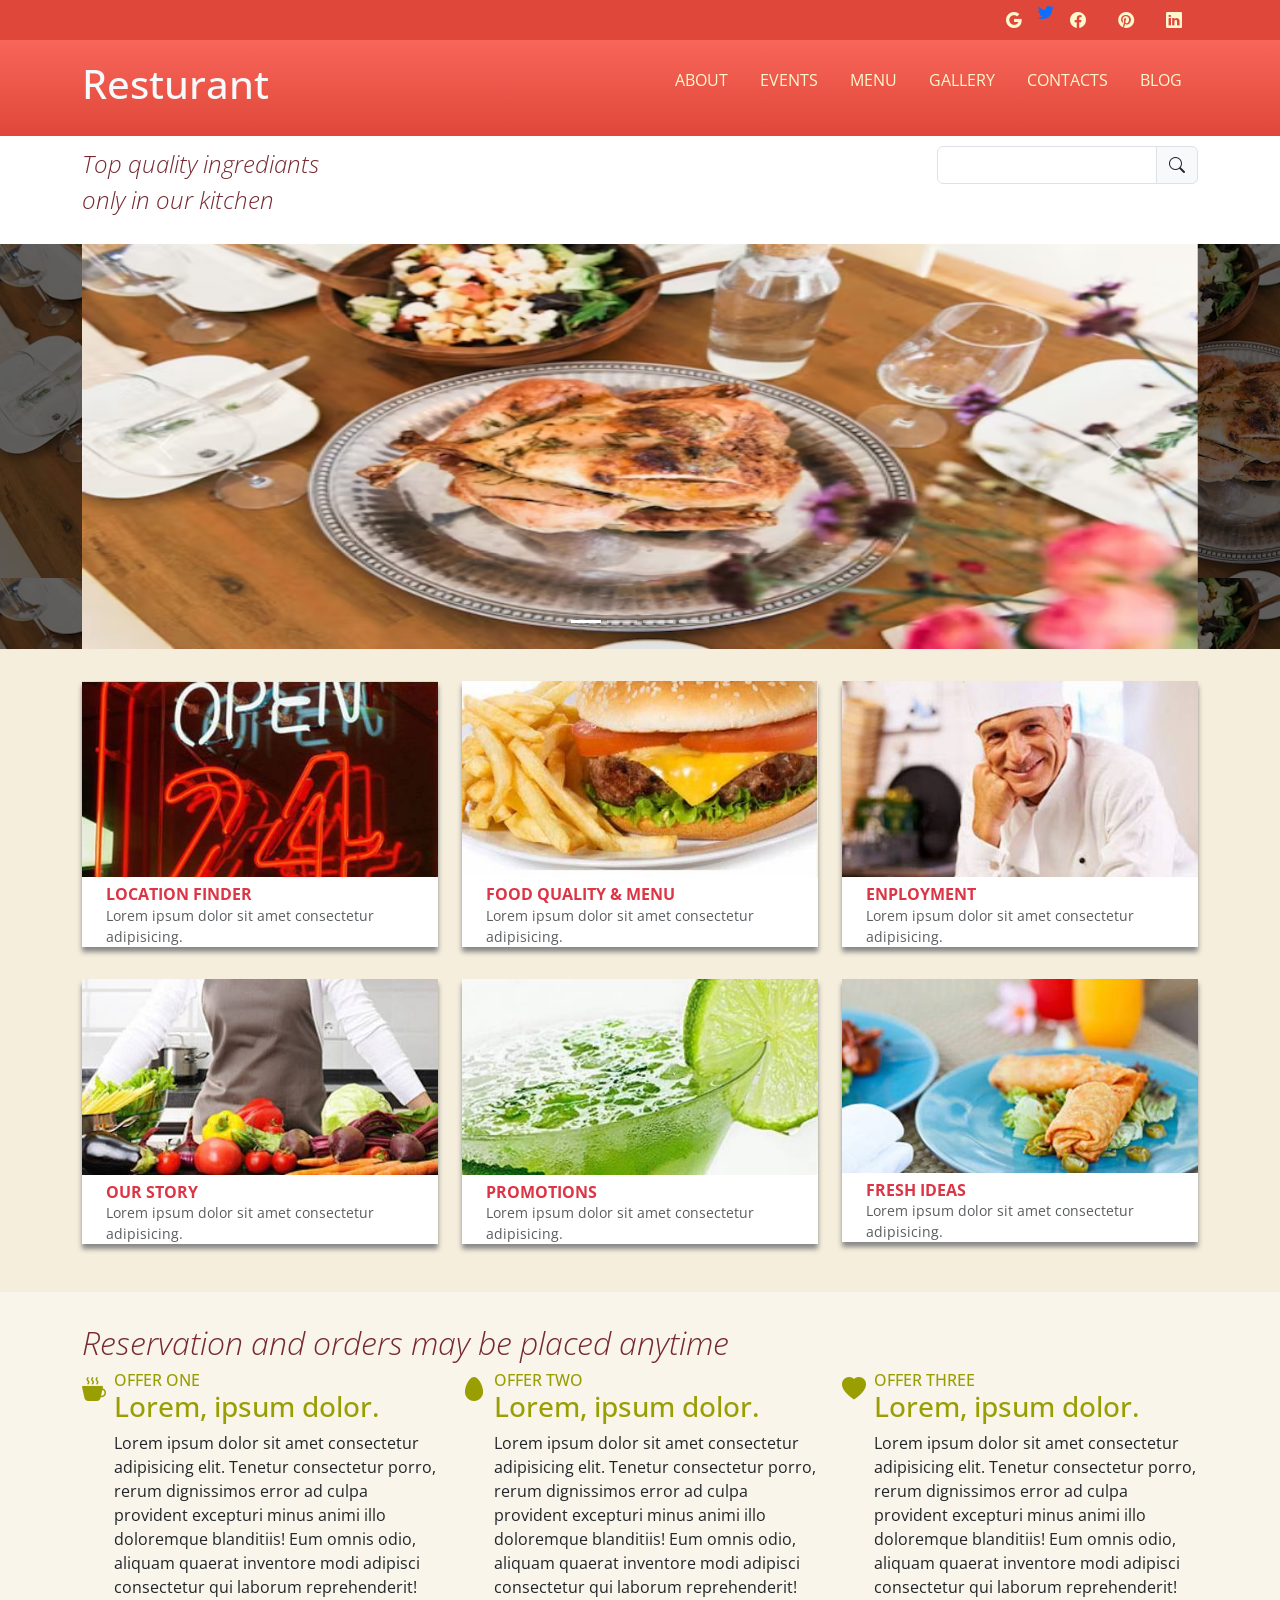
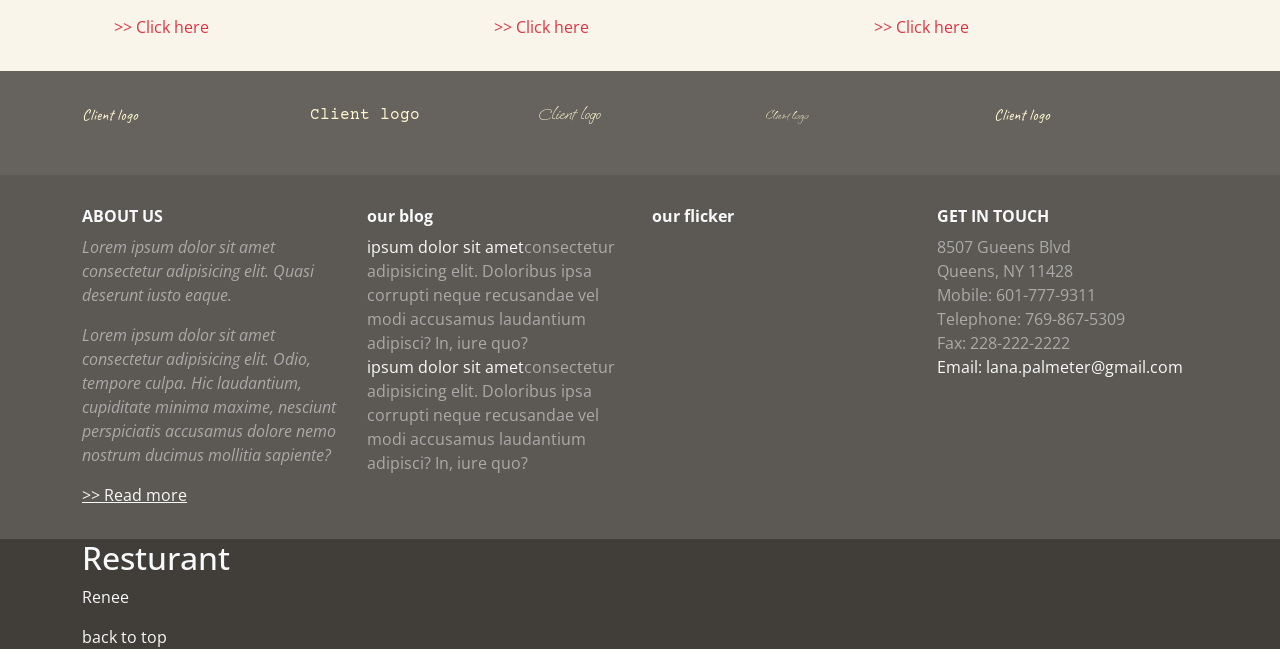
<file: index.html>
<!DOCTYPE html>
<html lang="en" data-bs-theme="light">
<head>
    <meta charset="UTF-8">
    <meta name="viewport" content="width=device-width, initial-scale=1.0">
    <link rel="preconnect" href="https://fonts.googleapis.com">
<link rel="preconnect" href="https://fonts.gstatic.com" crossorigin>
<link href="https://fonts.googleapis.com/css2?family=Caveat:wght@400..700&family=Courier+Prime:ital,wght@0,400;0,700;1,400;1,700&family=Oooh+Baby&family=Open+Sans:ital,wght@0,300..800;1,300..800&family=PT+Sans:ital,wght@0,400;0,700;1,400;1,700&family=Qwitcher+Grypen:wght@400;700&display=swap" rel="stylesheet">
    <link href="https://cdn.jsdelivr.net/npm/bootstrap@5.3.3/dist/css/bootstrap.min.css" rel="stylesheet" integrity="sha384-QWTKZyjpPEjISv5WaRU9OFeRpok6YctnYmDr5pNlyT2bRjXh0JMhjY6hW+ALEwIH" crossorigin="anonymous">
    <link rel="stylesheet" href="https://cdn.jsdelivr.net/npm/bootstrap-icons@1.11.3/font/bootstrap-icons.min.css">
    <link rel="stylesheet" href="css/style.css">
    <title>Document</title>
</head>
<body>
    <!-- header -->
    <header class="header" id="header">
        <section class="section" id="headerSection1">
            <div class="container">
                <nav class="nav justify-content-center justify-content-md-end">
                    <a href="#" class="nav-link social-link">
                        <i class="bi bi-google"></i>
                        <span class="visually-hidden">google</span>
                    </a>
                    <a href="#" clas="nav-link social-link">
                        <i class="bi bi-twitter"></i>
                        <span class="visually-hidden">twitter</span>
                    </a>
                    <a href="#" class="nav-link social-link">
                        <i class="bi bi-facebook"></i>
                        <span class="visually-hidden">facebook</span>
                    </a>
                    <a href="#" class="nav-link social-link">
                        <i class="bi bi-pinterest"></i>
                        <span class="visually-hidden">pinterest</span>
                    </a>
                    <a href="#" class="nav-link social-link">
                        <i class="bi bi-linkedin"></i>
                        <span class="visually-hidden">linkedin</span>
                    </a>
                </nav>
            </div>
        </section>
        <section class="section" id="headerSection2">
            <div class="container">
                <div class="row">
                    <div class="col-lg-4">
                        <h1 class="heading text-capitalize text-center text-md-start text-light">resturant</h1>
                    </div>
                    <div class="col-lg-8">
                        <div class="drop-down-div d-lg-none">
                            <div class="dropdown text-center text-sm-end">
                                <button class="btn dropdown-btn dropdown-toggle" 
                                type="button"
                                data-bs-toggle="dropdown"
                                aria-expanded="false"
                                >Select Tab</button>
                                <ul class="dropdown-menu text-uppercase">
                                    <li>
                                        <a href="#" class="dropdown-item">about</a>
                                    </li>
                                    <li>
                                        <a href="#" class="dropdown-item">events</a>
                                    </li>
                                    <li>
                                        <a href="#" class="dropdown-item">menu</a>
                                    </li>
                                    <li>
                                        <a href="#" class="dropdown-item">gallery</a>
                                    </li>
                                    <li>
                                        <a href="#" class="dropdown-item">contacts</a>
                                    </li>
                                    <li>
                                        <a href="#" class="dropdown-item">blog</a>
                                    </li>
                                </ul>
                            </div>
                        </div>
                        <nav class="nav d-none d-lg-flex main-nav justify-content-lg-end" id="mainNav">
                            <a href="#" class="nav-link main-nav-link text-uppercase">about</a>
                            <a href="#" class="nav-link main-nav-link text-uppercase">events</a>
                            <a href="#" class="nav-link main-nav-link text-uppercase">menu</a>
                            <a href="#" class="nav-link main-nav-link text-uppercase">gallery</a>
                            <a href="#" class="nav-link main-nav-link text-uppercase">contacts</a>
                            <a href="#" class="nav-link main-nav-link text-uppercase">blog</a>
                        </nav>
                    </div>
                </div>
            </div>
        </section>
        <section class="section" id="headerSection3">
            <div class="container">
                <div class="row">
                    <div class="col-md-3">
                        <p class="blurb text-center text-md-start fst-italic">Top quality ingrediants only in our kitchen</p>
                    </div>
                    <div class="col-md-3 offset-md-6">
                        <form action="#" class="form search-form">
                            <div class="input-group">
                                <input type="search" class="form-control">
                                <label class="input-group-text">
                                    <i class="bi bi-search"></i>
                                    <span class="visually-hidden">search</span>
                                </label>
                            </div>
                        </form>
                    </div>
                </div>
            </div>
        </section>
    </header>
    <!-- main -->
    <main class="main" id="main">
        <section class="section" id="carouselSection">
            <div class="tint"></div>
            <div class="container">
                <div class="carousel" id="myCarousel">
                    <div class="carousel-indicators">
                        <button type="button" data-bs-target="#myCarousel" data-bs-slide-to="0" class="active" aria-current="true" aria-label="slide 1">
                        </button>
                        <button type="button" data-bs-target="#myCarousel" data-bs-slide-to="1" aria-label="2">
                        </button>
                        <button type="button" data-bs-target="#myCarousel" data-bs-slide-to="2" aria-label="3">
                        </button>
                        <button type="button" data-bs-target="#myCarousel" data-bs-slide-to="3" aria-label="4">
                        </button>
                    </div>
                    <div class="carousel-inner">
                        <div class="carousel-item active">
                            <img src="images/chicken.avif" alt="chicken" class="img-fluid image d-block w-100 carousel-img" />
                        </div>
                        <div class="carousel-item">
                            <img src="images/grapes.avif" alt="purple grapes in a bowl" class="img-fluid image d-block w-100 carousel-img" />
                        </div>
                        <div class="carousel-item">
                            <img src="images/mystery_meat.avif" alt="placeholder img" class="img-fluid image d-block w-100 carousel-img" />
                        </div>
                        <div class="carousel-item">
                            <img src="images/werid_cake.avif" alt="cake" class="img-fluid image d-block w-100 carousel-img" />
                        </div>
                    </div>
                    <button class="carousel-control-prev" type="button" data-bs-target="#myCarousel" data-bs-slide="prev">
                        <span class="carousel-control-prev-icon" aria-hidden="true"></span>
                        <span class="visually-hidden">Previous</span>
                    </button>
                    <button class="carousel-control-next" type="button" data-bs-target="#myCarousel" data-bs-slide="next">
                        <span class="carousel-control-next-icon" aria-hidden="true"></span>
                        <span class="visually-hidden">Next</span>
                    </button>
                </div>
            </div>
            <!-- carousel  -->
        </section>
        <section class="section" id="figureSection">
            <div class="container">
                <div class="row gy-3">
                    <div class="col-md-4">
                        <figure class="figure my-figure">
                            <img src="images/img1.jpg" alt="neon sign saying 'open 24 hours'" class="img-fliud w-100 figure-img">
                            <h2 class="figure-heading text-danger text-uppercase ps-4">location finder</h2>
                            <figcaption class="figure-caption ps-4">Lorem ipsum dolor sit amet consectetur adipisicing.</figcaption>
                        </figure>
                    </div>
                    <div class="col-md-4">
                        <figure class="figure my-figure">
                        <img src="images/img2.jpg" alt="burger and fries" class="img-fliud w-100 figure-img">
                        <h2 class="figure-heading text-danger text-uppercase ps-4">food quality & menu</h2>
                        <figcaption class="figure-caption ps-4">Lorem ipsum dolor sit amet consectetur adipisicing.</figcaption>
                    </figure>
                </div>
                    <div class="col-md-4">
                        <figure class="figure my-figure">
                            <img src="images/img3.jpg" alt="chef looking at you" class="img-fliud w-100 figure-img">
                            <h2 class="figure-heading text-danger text-uppercase ps-4">enployment</h2>
                            <figcaption class="figure-caption ps-4">Lorem ipsum dolor sit amet consectetur adipisicing.</figcaption>
                        </figure>
                    </div>
                    <div class="col-md-4">
                        <figure class="figure my-figure">
                            <img src="images/img4.jpg" alt="the body of a chef in an apron with ingredients in from of them" class="img-fliud w-100 figure-img">
                            <h2 class="figure-heading text-danger text-uppercase ps-4">our story</h2>
                            <figcaption class="figure-caption ps-4">Lorem ipsum dolor sit amet consectetur adipisicing.</figcaption>
                        </figure>
                    </div>
                    <div class="col-md-4">
                        <figure class="figure my-figure">
                            <img src="images/img5.jpg" alt="green drink with a slime slice" class="img-fliud w-100 figure-img">
                            <h2 class="figure-heading text-danger text-uppercase ps-4">promotions</h2>
                            <figcaption class="figure-caption ps-4">Lorem ipsum dolor sit amet consectetur adipisicing.</figcaption>
                        </figure>
                    </div>
                    <div class="col-md-4">
                        <figure class="figure my-figure">
                            <img src="images/img6.jpg" alt="food on a blue plate" class="img-fliud w-100 figure-img">
                            <h2 class="figure-heading text-danger text-uppercase ps-4">fresh ideas</h2>
                            <figcaption class="figure-caption ps-4">Lorem ipsum dolor sit amet consectetur adipisicing.</figcaption>
                        </figure>
                    </div>
                </div>
            </div>
        </section>
    </main>
    <!-- footer -->
    <footer class="footer" id="footer">
        <section class="section" id="footerSection1">
            <div class="container">
                <h2 class="fs1-heading fst-italic fw-light">Reservation and orders may be placed anytime</h2>
                <div class="row">
                    <div class="col-md-4 col-6">
                        <div class="row">
                            <div class="col-sm-1">
                                <i class="bi bi-cup-hot-fill icons"></i>
                            </div>
                            <div class="col-sm-11">
                                <h3 class="fs1-subheading">
                                    <span class="small-text d-block text-uppercase">offer one</span>
                                    Lorem, ipsum dolor.
                                </h3>
                                <p class="fs1-text">Lorem ipsum dolor sit amet consectetur adipisicing elit. Tenetur consectetur porro, rerum dignissimos error ad culpa provident excepturi minus animi illo doloremque blanditiis! Eum omnis odio, aliquam quaerat inventore modi adipisci consectetur qui laborum reprehenderit!</p>
                                <a href="#" class="fs1-link text-danger text-decoration-none">&gt;&gt; Click here</a>
                            </div>
                        </div>
                    </div>
                    <div class="col-md-4 col-6">
                        <div class="row">
                            <div class="col-sm-1">
                                <i class="bi bi-egg-fill icons"></i>
                            </div>
                            <div class="col-sm-11">
                                <h3 class="fs1-subheading">
                                    <span class="small-text d-block text-uppercase">offer two</span>
                                    Lorem, ipsum dolor.
                                </h3>
                                <p class="fs1-text">Lorem ipsum dolor sit amet consectetur adipisicing elit. Tenetur consectetur porro, rerum dignissimos error ad culpa provident excepturi minus animi illo doloremque blanditiis! Eum omnis odio, aliquam quaerat inventore modi adipisci consectetur qui laborum reprehenderit!</p>
                                <a href="#" class="fs1-link text-danger text-decoration-none">&gt;&gt; Click here</a>
                            </div>
                        </div>
                    </div>
                    <div class="col-md-4 d-none d-md-block">
                        <div class="row">
                            <div class="col-sm-1">
                                <i class="bi bi-heart-fill icons"></i>
                            </div>
                            <div class="col-sm-11">
                                <h3 class="fs1-subheading">
                                    <span class="small-text d-block text-uppercase">offer three</span>
                                    Lorem, ipsum dolor.
                                </h3>
                                <p class="fs1-text">Lorem ipsum dolor sit amet consectetur adipisicing elit. Tenetur consectetur porro, rerum dignissimos error ad culpa provident excepturi minus animi illo doloremque blanditiis! Eum omnis odio, aliquam quaerat inventore modi adipisci consectetur qui laborum reprehenderit!</p>
                                <a href="#" class="fs1-link text-danger text-decoration-none">&gt;&gt; Click here</a>
                            </div>
                        </div>
                    </div>
                </div>
            </div>
        </section>
        <section class="section" id="footerSection2">
            <div class="container">
                <div class="row">
                    <div class="col">
                        <p class="textcenter" id="client1">Client logo</p>
                    </div>
                    <div class="col">
                        <p class="textcenter" id="client2">Client logo</p>
                    </div>
                    <div class="col d-none d-md-block">
                        <p class="textcenter" id="client3">Client logo</p>
                    </div>
                    <div class="col d-none d-md-block">
                        <p class="textcenter" id="client4">Client logo</p>
                    </div>
                    <div class="col d-none d-md-block">
                        <p class="textcenter" id="client5">Client logo</p>
                    </div>
                </div>
            </div>
        </section>
        <section class="section" id="footerSection3">
            <div class="container">
                <div class="row">
                    <div class="col-md-3">
                        <h2 class="text-uppercase fs3-heading text-light">about us</h2>
                        <p class="fs3-text fst-italic">Lorem ipsum dolor sit amet consectetur adipisicing elit. Quasi deserunt iusto eaque.</p>
                        <p class="fs3-text fst-italic">Lorem ipsum dolor sit amet consectetur adipisicing elit. Odio, tempore culpa. Hic laudantium, cupiditate minima maxime, nesciunt perspiciatis accusamus dolore nemo nostrum ducimus mollitia sapiente?</p>
                        <a href="#" class="fs3-link text-light">&gt;&gt; Read more</a>
                    </div>
                    <div class="col-md-3">
                        <h2 class="text-uppeercae fs3-heading text-light">our blog</h2>
                        <ul class="list-unstyled fs3-list">
                            <li class="fs3-text"><a href="#" class="fs3-link text-light text-decoration-none">ipsum dolor sit amet</a>consectetur adipisicing elit. Doloribus ipsa corrupti neque recusandae vel modi accusamus laudantium adipisci? In, iure quo?</li>
                            <li class="fs3-text"><a href="#" class="fs3-link text-light text-decoration-none">ipsum dolor sit amet</a>consectetur adipisicing elit. Doloribus ipsa corrupti neque recusandae vel modi accusamus laudantium adipisci? In, iure quo?</li>
                        </ul>
                    </div>
                    <div class="col-md-3">
                        <h2 class="text-uppercse fs3-heading text-light">our flicker</h2>
                    </div>
                    <div class="col-md-3">
                        <h2 class="text-uppercase fs3-heading text-light">get in touch</h2>
                        <ul class="list-unstyled address fs3-list">
                            <li>8507 Gueens Blvd</li>
                            <li>Queens, NY 11428</li>
                            <li>Mobile: 601-777-9311</li>
                            <li>Telephone: 769-867-5309</li>
                            <li>Fax: 228-222-2222</li>
                            <li><a href="mailto:  lana.palmeter@gmail.com" class="fs3-link text-decoration-none text-light">Email: lana.palmeter@gmail.com</a></li>
                        </ul>
                    </div>
                </div>
            </div>
        </section>
        <section class="section" id="footerSection4">
            <div class="container">
                <h2 class="footer-logo text-center text-md-start text-capitalize text-light">resturant</h2>
                <p><a class="site-link text-light text-decoration-none" href="Renee" target="_blank">Renee</a></p>
                <p class="text-center text-md-start "><a href="#headerSection1" class="text-light text-decoration-none">back to top</a></p>
            </div>
        </section>
    </footer>
    <script src="https://cdn.jsdelivr.net/npm/bootstrap@5.3.3/dist/js/bootstrap.bundle.min.js" integrity="sha384-YvpcrYf0tY3lHB60NNkmXc5s9fDVZLESaAA55NDzOxhy9GkcIdslK1eN7N6jIeHz" crossorigin="anonymous"></script>
</body>
</html>
</file>
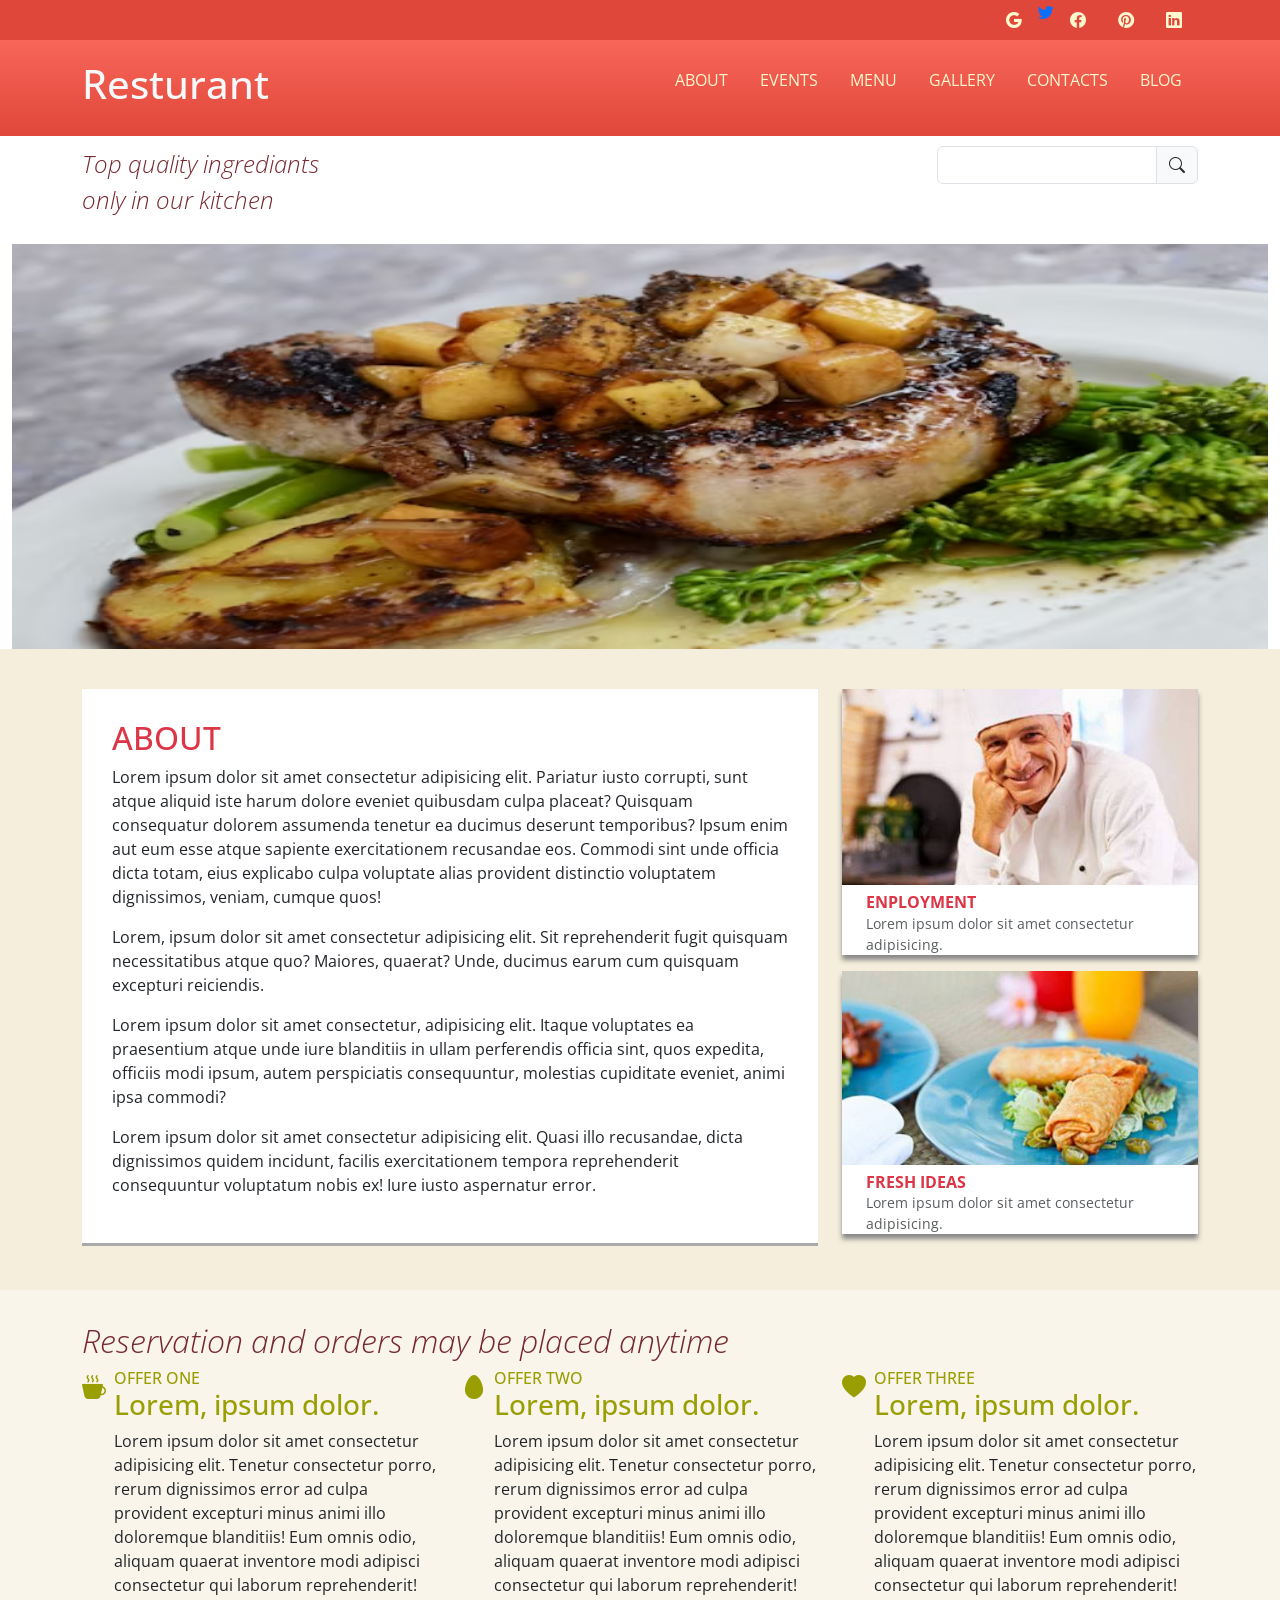
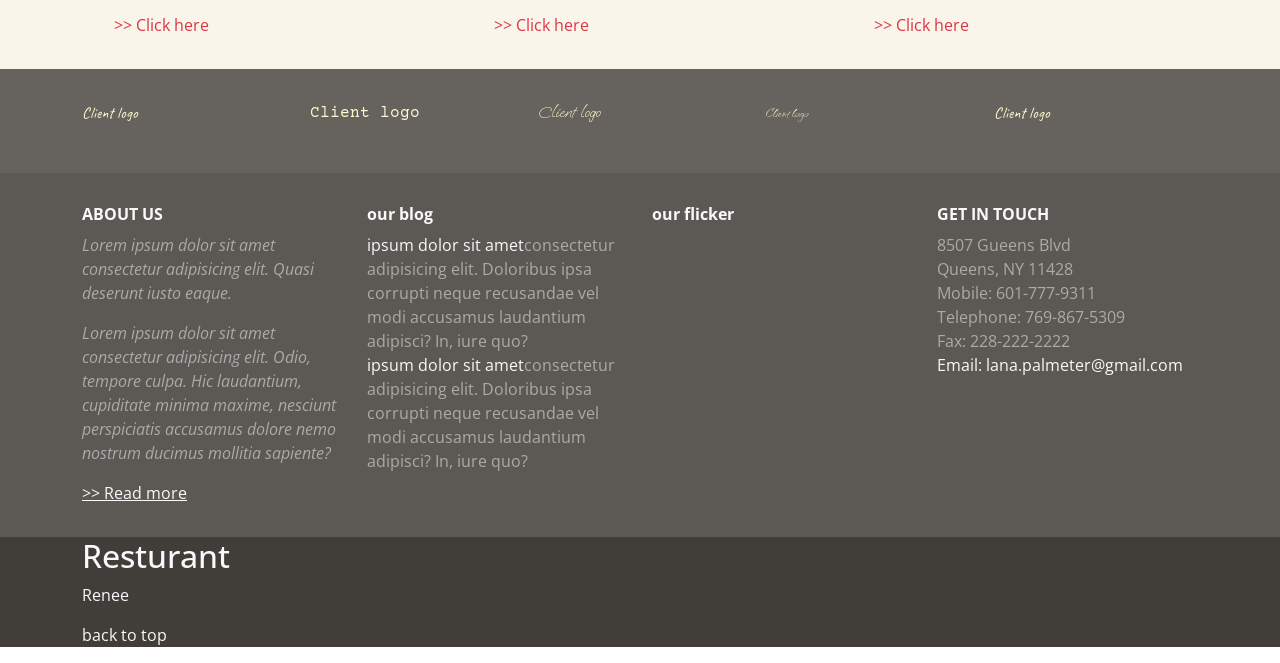
<file: about.html>
<!DOCTYPE html>
<html lang="en" data-bs-theme="light">
<head>
    <meta charset="UTF-8">
    <meta name="viewport" content="width=device-width, initial-scale=1.0">
    <link rel="preconnect" href="https://fonts.googleapis.com">
<link rel="preconnect" href="https://fonts.gstatic.com" crossorigin>
<link href="https://fonts.googleapis.com/css2?family=Caveat:wght@400..700&family=Courier+Prime:ital,wght@0,400;0,700;1,400;1,700&family=Oooh+Baby&family=Open+Sans:ital,wght@0,300..800;1,300..800&family=PT+Sans:ital,wght@0,400;0,700;1,400;1,700&family=Qwitcher+Grypen:wght@400;700&display=swap" rel="stylesheet">
    <link href="https://cdn.jsdelivr.net/npm/bootstrap@5.3.3/dist/css/bootstrap.min.css" rel="stylesheet" integrity="sha384-QWTKZyjpPEjISv5WaRU9OFeRpok6YctnYmDr5pNlyT2bRjXh0JMhjY6hW+ALEwIH" crossorigin="anonymous">
    <link rel="stylesheet" href="https://cdn.jsdelivr.net/npm/bootstrap-icons@1.11.3/font/bootstrap-icons.min.css">
    <link rel="stylesheet" href="css/style.css">
    <title>Resturant</title>
</head>
<body>
    <!-- header -->
    <header class="header" id="header">
        <section class="section" id="headerSection1">
            <div class="container">
                <nav class="nav justify-content-center justify-content-md-end">
                    <a href="#" class="nav-link social-link">
                        <i class="bi bi-google"></i>
                        <span class="visually-hidden">google</span>
                    </a>
                    <a href="#" clas="nav-link social-link">
                        <i class="bi bi-twitter"></i>
                        <span class="visually-hidden">twitter</span>
                    </a>
                    <a href="#" class="nav-link social-link">
                        <i class="bi bi-facebook"></i>
                        <span class="visually-hidden">facebook</span>
                    </a>
                    <a href="#" class="nav-link social-link">
                        <i class="bi bi-pinterest"></i>
                        <span class="visually-hidden">pinterest</span>
                    </a>
                    <a href="#" class="nav-link social-link">
                        <i class="bi bi-linkedin"></i>
                        <span class="visually-hidden">linkedin</span>
                    </a>
                </nav>
            </div>
        </section>
        <section class="section" id="headerSection2">
            <div class="container">
                <div class="row">
                    <div class="col-lg-4">
                        <h1 class="heading text-capitalize text-center text-md-start">
                            <a href="index.html" class="text-light text-decoration-none">resturant</a>
                        </h1>
                    </div>
                    <div class="col-lg-8">
                        <div class="drop-down-div d-lg-none">
                            <div class="dropdown text-center text-sm-end">
                                <button class="btn dropdown-btn dropdown-toggle" 
                                type="button"
                                data-bs-toggle="dropdown"
                                aria-expanded="false"
                                >Select Tab</button>
                                <ul class="dropdown-menu text-uppercase">
                                    <li>
                                        <a href="about.html" class="dropdown-item">about</a>
                                    </li>
                                    <li>
                                        <a href="#" class="dropdown-item">events</a>
                                    </li>
                                    <li>
                                        <a href="menu.html" class="dropdown-item">menu</a>
                                    </li>
                                    <li>
                                        <a href="#" class="dropdown-item">gallery</a>
                                    </li>
                                    <li>
                                        <a href="#" class="dropdown-item">contacts</a>
                                    </li>
                                    <li>
                                        <a href="#" class="dropdown-item">blog</a>
                                    </li>
                                </ul>
                            </div>
                        </div>
                        <nav class="nav d-none d-lg-flex main-nav justify-content-lg-end" id="mainNav">
                            <a href="about.html" class="nav-link main-nav-link text-uppercase">about</a>
                            <a href="#" class="nav-link main-nav-link text-uppercase">events</a>
                            <a href="menu.html" class="nav-link main-nav-link text-uppercase">menu</a>
                            <a href="#" class="nav-link main-nav-link text-uppercase">gallery</a>
                            <a href="#" class="nav-link main-nav-link text-uppercase">contacts</a>
                            <a href="#" class="nav-link main-nav-link text-uppercase">blog</a>
                        </nav>
                    </div>
                </div>
            </div>
        </section>
        <section class="section" id="headerSection3">
            <div class="container">
                <div class="row">
                    <div class="col-md-3">
                        <p class="blurb text-center text-md-start fst-italic">Top quality ingrediants only in our kitchen</p>
                    </div>
                    <div class="col-md-3 offset-md-6">
                        <form action="#" class="form search-form">
                            <div class="input-group">
                                <input type="search" class="form-control">
                                <label class="input-group-text">
                                    <i class="bi bi-search"></i>
                                    <span class="visually-hidden">search</span>
                                </label>
                            </div>
                        </form>
                    </div>
                </div>
            </div>
        </section>
    </header>
    <!-- main -->
    <main class="main" id="main">
        <section class="section" id="bannerSection">
            <div class="container-fluid">
                <img src="images/mystery_meat.avif" alt="placeholder img" class="img-fluid image banner-img w-100" />
            </div>
        </section>
        <section class="section" id="aboutSection">
            <div class="container">
                <div class="row">
                    <div class="col-md-8">
                        <div class="about-div">
                            <h2 class="about-heading text-danger text-uppercase">about</h2>
                            <p class="about-text">Lorem ipsum dolor sit amet consectetur adipisicing elit. Pariatur iusto corrupti, sunt atque aliquid iste harum dolore eveniet quibusdam culpa placeat? Quisquam consequatur dolorem assumenda tenetur ea ducimus deserunt temporibus? Ipsum enim aut eum esse atque sapiente exercitationem recusandae eos. Commodi sint unde officia dicta totam, eius explicabo culpa voluptate alias provident distinctio voluptatem dignissimos, veniam, cumque quos!</p>
                            <p class="about-text">Lorem, ipsum dolor sit amet consectetur adipisicing elit. Sit reprehenderit fugit quisquam necessitatibus atque quo? Maiores, quaerat? Unde, ducimus earum cum quisquam excepturi reiciendis.</p>
                            <p class="about-text">Lorem ipsum dolor sit amet consectetur, adipisicing elit. Itaque voluptates ea praesentium atque unde iure blanditiis in ullam perferendis officia sint, quos expedita, officiis modi ipsum, autem perspiciatis consequuntur, molestias cupiditate eveniet, animi ipsa commodi?</p>
                            <p class="about-text">Lorem ipsum dolor sit amet consectetur adipisicing elit. Quasi illo recusandae, dicta dignissimos quidem incidunt, facilis exercitationem tempora reprehenderit consequuntur voluptatum nobis ex! Iure iusto aspernatur error.</p>
                        </div>
                    </div>
                    <div class="col-md-4">
                        <figure class="figure my-figure">
                            <img src="images/img3.jpg" alt="chef looking at you with a hand on his face with a smile" class="img-fliud w-100 figure-img">
                            <h2 class="figure-heading text-danger text-uppercase ps-4">enployment</h2>
                            <figcaption class="figure-caption ps-4">Lorem ipsum dolor sit amet consectetur adipisicing.
                            </figcaption>
                        </figure>
                        <figure class="figure my-figure">
                            <img src="images/img6.jpg" alt="spring rolls on a blue plate" class="img-fliud w-100 figure-img">
                            <h2 class="figure-heading text-danger text-uppercase ps-4">fresh ideas</h2>
                            <figcaption class="figure-caption ps-4">Lorem ipsum dolor sit amet consectetur adipisicing.   </figcaption>
                        </figure>
                    </div>
                </div>
            </div>
        </section>
        <!-- <div class="container">
            <div class="row">
                <div class="col-md-8">
                    <h2 class="text-danger text-uppercase">about</h2>
                    <p>Lorem ipsum dolor sit amet consectetur adipisicing elit. Facere quos excepturi maiores itaque optio sapiente ratione, alias veritatis voluptate beatae rerum soluta cum veniam, provident expedita ullam vero natus sed? Voluptatibus blanditiis aperiam libero possimus quis ea natus officia facilis soluta, distinctio architecto excepturi ipsam in sit, neque?</p>
                    <p>Lorem ipsum dolor sit amet consectetur adipisicing elit. Inventore vitae placeat cum tenetur ipsam consequatur provident deleniti repellendus, quod, magnam natus porro eum quo. Quae error mollitia doloremque non consequuntur perspiciatis officia iusto molestiae, tenetur accusantium eos quisquam harum, delectus natus molestias, excepturi voluptatem enim nihil tempore quam hic omnis vitae nemo! Esse temporibus distinctio, quisquam nemo explicabo quasi et.</p>
                    <p>Lorem ipsum dolor, sit amet consectetur adipisicing elit. Excepturi quasi magni placeat neque impedit amet iste praesentium similique iure, labore assumenda, reiciendis eligendi! Expedita, repellat!</p>
                    <p>Lorem ipsum dolor sit amet consectetur adipisicing elit. Quos, et perspiciatis at quo labore amet veritatis repellendus velit accusamus dolores nisi rerum eos assumenda sint consequatur obcaecati sequi blanditiis molestiae in nulla aliquid modi. Optio odit atque cupiditate possimus sint distinctio sapiente, necessitatibus debitis cum corporis asperiores, eos dolores. Obcaecati!</p>
                </div>
                <div class="col-md-4">
                    <figure class="figure my-figure">
                        <img src="images/img3.jpg" alt="chef looking at you" class="img-fliud w-100 figure-img">
                        <h2 class="figure-heading text-danger text-uppercase ps-4">enployment</h2>
                        <figcaption class="figure-caption ps-4">Lorem ipsum dolor sit amet consectetur adipisicing.</figcaption>
                        <img src="images/img6.jpg" alt="food on a blue plate" class="img-fliud w-100 figure-img">
                        <h2 class="figure-heading text-danger text-uppercase ps-4">fresh ideas</h2>
                        <figcaption class="figure-caption ps-4">Lorem ipsum dolor sit amet consectetur adipisicing.</figcaption>
                    </figure>
                </div>
            </div>
        </div> -->
    </main>
    <footer class="footer" id="footer">
        <section class="section" id="footerSection1">
            <div class="container">
                <h2 class="fs1-heading fst-italic fw-light">Reservation and orders may be placed anytime</h2>
                <div class="row">
                    <div class="col-md-4 col-6">
                        <div class="row">
                            <div class="col-sm-1">
                                <i class="bi bi-cup-hot-fill icons"></i>
                            </div>
                            <div class="col-sm-11">
                                <h3 class="fs1-subheading">
                                    <span class="small-text d-block text-uppercase">offer one</span>
                                    Lorem, ipsum dolor.
                                </h3>
                                <p class="fs1-text">Lorem ipsum dolor sit amet consectetur adipisicing elit. Tenetur consectetur porro, rerum dignissimos error ad culpa provident excepturi minus animi illo doloremque blanditiis! Eum omnis odio, aliquam quaerat inventore modi adipisci consectetur qui laborum reprehenderit!</p>
                                <a href="#" class="fs1-link text-danger text-decoration-none">&gt;&gt; Click here</a>
                            </div>
                        </div>
                    </div>
                    <div class="col-md-4 col-6">
                        <div class="row">
                            <div class="col-sm-1">
                                <i class="bi bi-egg-fill icons"></i>
                            </div>
                            <div class="col-sm-11">
                                <h3 class="fs1-subheading">
                                    <span class="small-text d-block text-uppercase">offer two</span>
                                    Lorem, ipsum dolor.
                                </h3>
                                <p class="fs1-text">Lorem ipsum dolor sit amet consectetur adipisicing elit. Tenetur consectetur porro, rerum dignissimos error ad culpa provident excepturi minus animi illo doloremque blanditiis! Eum omnis odio, aliquam quaerat inventore modi adipisci consectetur qui laborum reprehenderit!</p>
                                <a href="#" class="fs1-link text-danger text-decoration-none">&gt;&gt; Click here</a>
                            </div>
                        </div>
                    </div>
                    <div class="col-md-4 d-none d-md-block">
                        <div class="row">
                            <div class="col-sm-1">
                                <i class="bi bi-heart-fill icons"></i>
                            </div>
                            <div class="col-sm-11">
                                <h3 class="fs1-subheading">
                                    <span class="small-text d-block text-uppercase">offer three</span>
                                    Lorem, ipsum dolor.
                                </h3>
                                <p class="fs1-text">Lorem ipsum dolor sit amet consectetur adipisicing elit. Tenetur consectetur porro, rerum dignissimos error ad culpa provident excepturi minus animi illo doloremque blanditiis! Eum omnis odio, aliquam quaerat inventore modi adipisci consectetur qui laborum reprehenderit!</p>
                                <a href="#" class="fs1-link text-danger text-decoration-none">&gt;&gt; Click here</a>
                            </div>
                        </div>
                    </div>
                </div>
            </div>
        </section>
        <section class="section" id="footerSection2">
            <div class="container">
                <div class="row">
                    <div class="col">
                        <p class="textcenter" id="client1">Client logo</p>
                    </div>
                    <div class="col">
                        <p class="textcenter" id="client2">Client logo</p>
                    </div>
                    <div class="col d-none d-md-block">
                        <p class="textcenter" id="client3">Client logo</p>
                    </div>
                    <div class="col d-none d-md-block">
                        <p class="textcenter" id="client4">Client logo</p>
                    </div>
                    <div class="col d-none d-md-block">
                        <p class="textcenter" id="client5">Client logo</p>
                    </div>
                </div>
            </div>
        </section>
        <section class="section" id="footerSection3">
            <div class="container">
                <div class="row">
                    <div class="col-md-3">
                        <h2 class="text-uppercase fs3-heading text-light">about us</h2>
                        <p class="fs3-text fst-italic">Lorem ipsum dolor sit amet consectetur adipisicing elit. Quasi deserunt iusto eaque.</p>
                        <p class="fs3-text fst-italic">Lorem ipsum dolor sit amet consectetur adipisicing elit. Odio, tempore culpa. Hic laudantium, cupiditate minima maxime, nesciunt perspiciatis accusamus dolore nemo nostrum ducimus mollitia sapiente?</p>
                        <a href="#" class="fs3-link text-light">&gt;&gt; Read more</a>
                    </div>
                    <div class="col-md-3">
                        <h2 class="text-uppeercae fs3-heading text-light">our blog</h2>
                        <ul class="list-unstyled fs3-list">
                            <li class="fs3-text"><a href="#" class="fs3-link text-light text-decoration-none">ipsum dolor sit amet</a>consectetur adipisicing elit. Doloribus ipsa corrupti neque recusandae vel modi accusamus laudantium adipisci? In, iure quo?</li>
                            <li class="fs3-text"><a href="#" class="fs3-link text-light text-decoration-none">ipsum dolor sit amet</a>consectetur adipisicing elit. Doloribus ipsa corrupti neque recusandae vel modi accusamus laudantium adipisci? In, iure quo?</li>
                        </ul>
                    </div>
                    <div class="col-md-3">
                        <h2 class="text-uppercse fs3-heading text-light">our flicker</h2>
                    </div>
                    <div class="col-md-3">
                        <h2 class="text-uppercase fs3-heading text-light">get in touch</h2>
                        <ul class="list-unstyled address fs3-list">
                            <li>8507 Gueens Blvd</li>
                            <li>Queens, NY 11428</li>
                            <li>Mobile: 601-777-9311</li>
                            <li>Telephone: 769-867-5309</li>
                            <li>Fax: 228-222-2222</li>
                            <li><a href="mailto:  lana.palmeter@gmail.com" class="fs3-link text-decoration-none text-light">Email: lana.palmeter@gmail.com</a></li>
                        </ul>
                    </div>
                </div>
            </div>
        </section>
        <section class="section" id="footerSection4">
            <div class="container">
                <h2 class="footer-logo text-center text-md-start text-capitalize text-light">resturant</h2>
                <p><a class="site-link text-light text-decoration-none" href="Renee" target="_blank">Renee</a></p>
                <p class="text-center text-md-start "><a href="#headerSection1" class="text-light text-decoration-none">back to top</a></p>
            </div>
        </section>
    </footer>
</body>
</html>
</file>
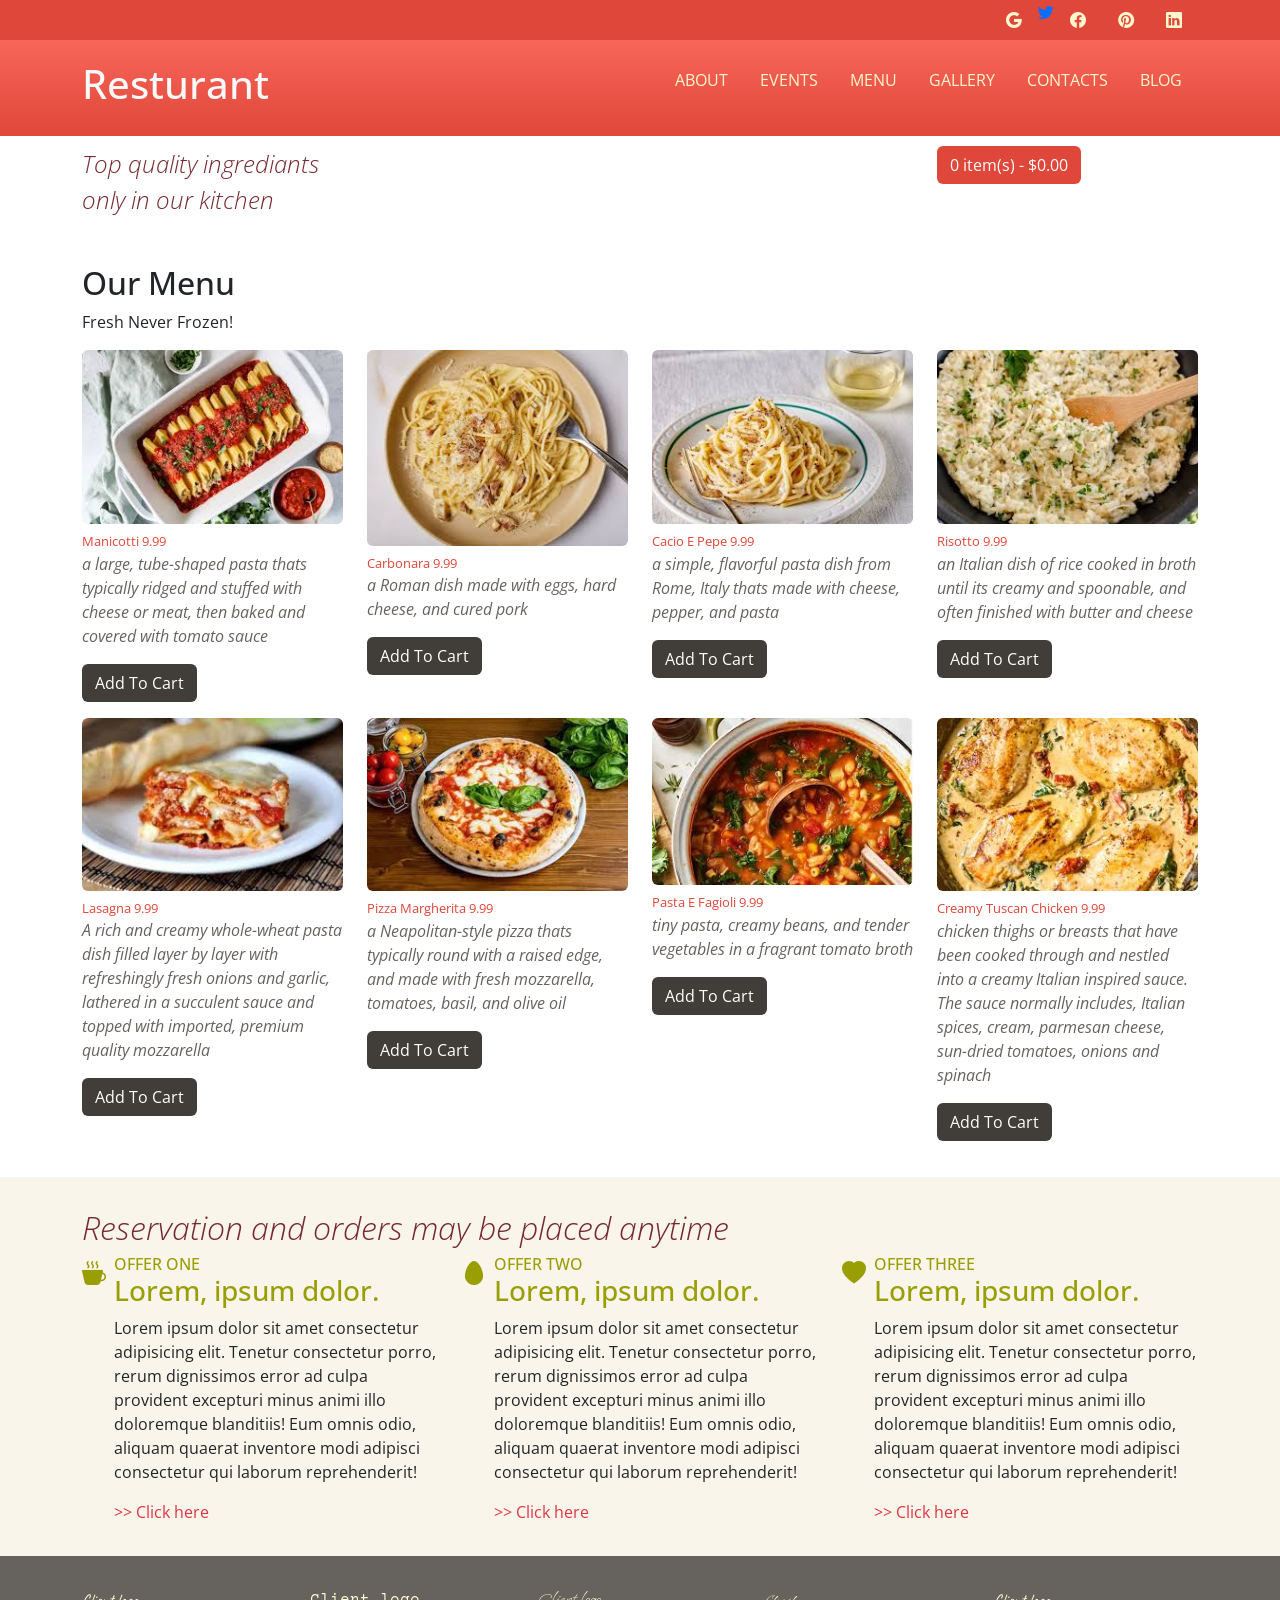
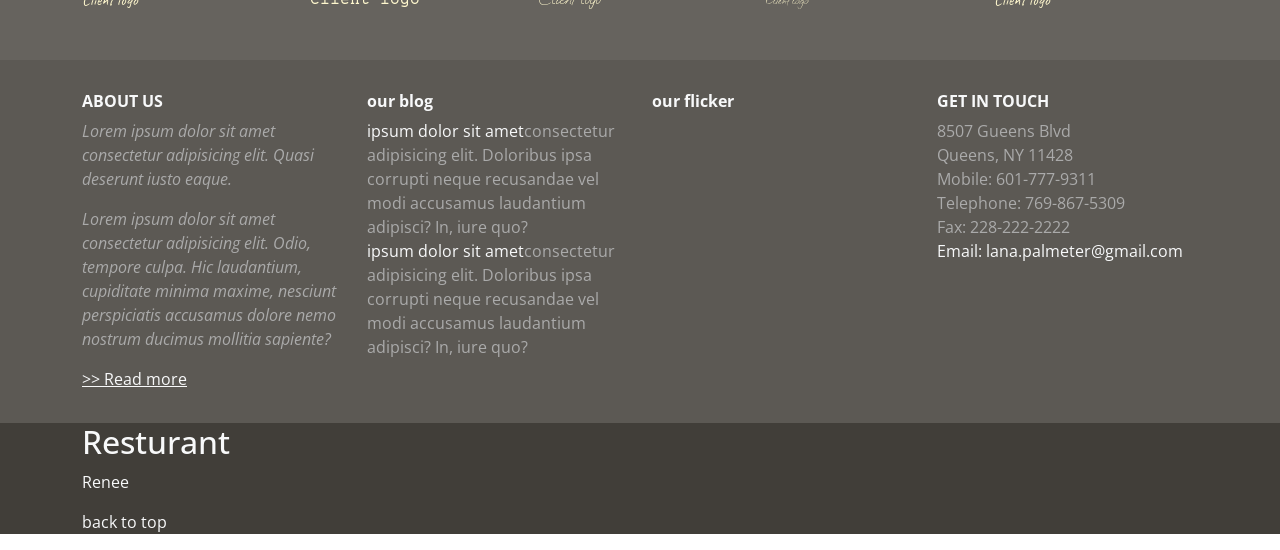
<file: menu.html>
<!DOCTYPE html>
<html lang="en" data-bs-theme="light">
<head>
    <meta charset="UTF-8">
    <meta name="viewport" content="width=device-width, initial-scale=1.0">
    <link rel="preconnect" href="https://fonts.googleapis.com">
<link rel="preconnect" href="https://fonts.gstatic.com" crossorigin>
<link href="https://fonts.googleapis.com/css2?family=Caveat:wght@400..700&family=Courier+Prime:ital,wght@0,400;0,700;1,400;1,700&family=Oooh+Baby&family=Open+Sans:ital,wght@0,300..800;1,300..800&family=PT+Sans:ital,wght@0,400;0,700;1,400;1,700&family=Qwitcher+Grypen:wght@400;700&display=swap" rel="stylesheet">
    <link href="https://cdn.jsdelivr.net/npm/bootstrap@5.3.3/dist/css/bootstrap.min.css" rel="stylesheet" integrity="sha384-QWTKZyjpPEjISv5WaRU9OFeRpok6YctnYmDr5pNlyT2bRjXh0JMhjY6hW+ALEwIH" crossorigin="anonymous">
    <link rel="stylesheet" href="https://cdn.jsdelivr.net/npm/bootstrap-icons@1.11.3/font/bootstrap-icons.min.css">
    <link rel="stylesheet" href="css/style.css">
    <title>Resturant</title>
</head>
<body>
    <!-- header -->
    <header class="header" id="header">
        <section class="section" id="headerSection1">
            <div class="container">
                <nav class="nav justify-content-center justify-content-md-end">
                    <a href="about.html" class="nav-link social-link">
                        <i class="bi bi-google"></i>
                        <span class="visually-hidden">google</span>
                    </a>
                    <a href="#" clas="nav-link social-link">
                        <i class="bi bi-twitter"></i>
                        <span class="visually-hidden">twitter</span>
                    </a>
                    <a href="#" class="nav-link social-link">
                        <i class="bi bi-facebook"></i>
                        <span class="visually-hidden">facebook</span>
                    </a>
                    <a href="#" class="nav-link social-link">
                        <i class="bi bi-pinterest"></i>
                        <span class="visually-hidden">pinterest</span>
                    </a>
                    <a href="#" class="nav-link social-link">
                        <i class="bi bi-linkedin"></i>
                        <span class="visually-hidden">linkedin</span>
                    </a>
                </nav>
            </div>
        </section>
        <section class="section" id="headerSection2">
            <div class="container">
                <div class="row">
                    <div class="col-lg-4">
                        <h1 class="heading text-capitalize text-center text-md-start">
                            <a href="index.html" class="text-light text-decoration-none">resturant</a>
                        </h1>
                    </div>
                    <div class="col-lg-8">
                        <div class="drop-down-div d-lg-none">
                            <div class="dropdown text-center text-sm-end">
                                <button class="btn dropdown-btn dropdown-toggle" type="button" data-bs-toggle="dropdown" aria-expanded="false">Select Tab</button>
                                <ul class="dropdown-menu text-uppercase">
                                    <li>
                                        <a href="about.html" class="dropdown-item">about</a>
                                    </li>
                                    <li>
                                        <a href="#" class="dropdown-item">events</a>
                                    </li>
                                    <li>
                                        <a href="menu.html" class="dropdown-item">menu</a>
                                    </li>
                                    <li>
                                        <a href="#" class="dropdown-item">gallery</a>
                                    </li>
                                    <li>
                                        <a href="#" class="dropdown-item">contacts</a>
                                    </li>
                                    <li>
                                        <a href="#" class="dropdown-item">blog</a>
                                    </li>
                                </ul>
                            </div>
                        </div>
                        <nav class="nav d-none d-lg-flex main-nav justify-content-lg-end" id="mainNav">
                            <a href="about.html" class="nav-link main-nav-link text-uppercase">about</a>
                            <a href="#" class="nav-link main-nav-link text-uppercase">events</a>
                            <a href="menu.html" class="nav-link main-nav-link text-uppercase">menu</a>
                            <a href="#" class="nav-link main-nav-link text-uppercase">gallery</a>
                            <a href="#" class="nav-link main-nav-link text-uppercase">contacts</a>
                            <a href="#" class="nav-link main-nav-link text-uppercase">blog</a>
                        </nav>
                    </div>
                </div>
            </div>
        </section>
        <section class="section" id="headerSection3">
            <div class="container">
                <div class="row">
                    <div class="col-md-3">
                        <p class="blurb text-center text-md-start fst-italic">Top quality ingrediants only in our kitchen</p>
                    </div>
                    <div class="col-md-3 offset-md-6">
                        <!-- <form action="#" class="form search-form">
                            <div class="input-group">
                                <input type="search" class="form-control">
                                <label class="input-group-text">
                                    <i class="bi bi-search"></i>
                                    <span class="visually-hidden">search</span>
                                </label>
                            </div>
                        </form> -->
                        <button type="button" class="btn cart-btn" id="cartBtn">
                            <span id="cartItems">0</span> item(s) - $<span id="cartSubtotal">0.00</span>
                        </button>
                    </div>
                </div>
            </div>
        </section>
    </header>
    <mian class="main menu-main" id="main">
        <!-- menu section -->
        <section class="section menu-section" id="menuSection">
            <div class="container">
                <div class="row">
                    <div class="col">
                        <h2 class="menu-header text-capitalize">our menu</h2>
                        <p class="menu-slogan text-capitalize">fresh never frozen!</p>
                    </div>
                </div>
                <div class="row row-cols-1 row-cols-md-3 row-cols-lg-4" id="itemDiv">
                    <!-- <div class="col">
                        <figure class="figure item-figure">
                            <img src="https://via.placeholder.com/150x90" alt="placeholder img" class="img-fluid image item-image figure-img" />
                            <figcaption class="figure-caption item-caption">
                                <span class="item-price" id="itemPrice">10.00</span>
                            </figcaption>
                            <p class="item-desc" id="itemDesc">Lorem ipsum dolor amet consectetur adipisicing elit.</p>
                            <button class="btn menu-btn text-capitalize" id="menuBtn">add to cart</button>
                        </figure>
                    </div> -->
                </div>
            </div>
        </section>
        <section class="section checkout-page d-none" id="checkoutPage">
            <div class="bar">
                <div class="container">
                    <div class="row">
                        <div class="col">
                            <p class="bar-text">
                                <span class="home-switch">Menu</span> &gt; Checkout
                            </p>
                        </div>
                    </div>
                </div>
            </div>
            <section class="section checkout-section">
                <div class="container">
                    <div class="row">
                        <div class="col-md-4">
                            <h2 class="checkout-header">checkout</h2>
                            <p class="checkout-text">Lorem ipsum dolor sit amet consectetur, adipisicing elit. Nesciunt iusto eius soluta.</p>
                        </div>
                        <div class="col-md-2">
                            <p class="checkout-item-count">
                                <span id="checkoutItemCount"></span>
                            </p>
                        </div>
                        <div class="col-md-6">
                            <form action="#" class="promo-form">
                                <div class="input-group mb-3">
                                    <label for="promo" class="form-label text-uppercase">enter promo code:</label>
                                    <input type="text" class="form-control" id="promo">
                                    <button class="btn text-uppercase promo-btn" id="promoBtn">get promo</button>
                                </div>
                            </form>
                        </div>
                    </div>
                    <div class="row">
                        <div class="col">
                            <table class="table" id="table">
                                <tr class="table-headers">
                                    <td>item</td>
                                    <td>price</td>
                                    <td>quantity</td>
                                    <td>subtotal</td>
                                </tr>
                                <!-- load items -->
                                <tbody id="tbody"></tbody>
                                <tr class="totals" id="totals">
                                    <td colspan="4">
                                        <p class="total-subtotal" id="totalSubtotal">Subtotal:</p>
                                        <p class="total-tax" id="totalTax">Tax:</p>
                                        <p class="delivery-fee" id="deliveryFee">Delivery Fee:</p>
                                        <p class="total-total" id="totalTotal">Total:</p>
                                    </td>
                                    <td class="total-values" id="totalValues">
                                        <p class="subtotal-value" id="subtotalValue">0.00</p>
                                        <p class="tax-value" id="taxValue">0.00</p>
                                        <p class="delivery-fee-value" id="deliveryValue">0.00</p>
                                        <p class="total-value">$
                                            <span id="totalValue"></span>
                                        </p>
                                    </td>
                                </tr>
                            </table>
                        </div>
                    </div>
                    <div class="row">
                        <div class="col">
                            <button class="btn confirm-btn text-capitalize" id="confirmBtn">confirm order</button>
                        </div>
                    </div>
                </div>
            </section>
        </section>
    </mian>
        <!-- footer -->
    <footer class="footer" id="footer">
        <section class="section" id="footerSection1">
            <div class="container">
                <h2 class="fs1-heading fst-italic fw-light">Reservation and orders may be placed anytime</h2>
                <div class="row">
                    <div class="col-md-4 col-6">
                        <div class="row">
                            <div class="col-sm-1">
                                <i class="bi bi-cup-hot-fill icons"></i>
                            </div>
                            <div class="col-sm-11">
                                <h3 class="fs1-subheading">
                                    <span class="small-text d-block text-uppercase">offer one</span>
                                    Lorem, ipsum dolor.
                                </h3>
                                <p class="fs1-text">Lorem ipsum dolor sit amet consectetur adipisicing elit. Tenetur consectetur porro, rerum dignissimos error ad culpa provident excepturi minus animi illo doloremque blanditiis! Eum omnis odio, aliquam quaerat inventore modi adipisci consectetur qui laborum reprehenderit!</p>
                                <a href="#" class="fs1-link text-danger text-decoration-none">&gt;&gt; Click here</a>
                            </div>
                        </div>
                    </div>
                    <div class="col-md-4 col-6">
                        <div class="row">
                            <div class="col-sm-1">
                                <i class="bi bi-egg-fill icons"></i>
                            </div>
                            <div class="col-sm-11">
                                <h3 class="fs1-subheading">
                                    <span class="small-text d-block text-uppercase">offer two</span>
                                    Lorem, ipsum dolor.
                                </h3>
                                <p class="fs1-text">Lorem ipsum dolor sit amet consectetur adipisicing elit. Tenetur consectetur porro, rerum dignissimos error ad culpa provident excepturi minus animi illo doloremque blanditiis! Eum omnis odio, aliquam quaerat inventore modi adipisci consectetur qui laborum reprehenderit!</p>
                                <a href="#" class="fs1-link text-danger text-decoration-none">&gt;&gt; Click here</a>
                            </div>
                        </div>
                    </div>
                    <div class="col-md-4 d-none d-md-block">
                        <div class="row">
                            <div class="col-sm-1">
                                <i class="bi bi-heart-fill icons"></i>
                            </div>
                            <div class="col-sm-11">
                                <h3 class="fs1-subheading">
                                    <span class="small-text d-block text-uppercase">offer three</span>
                                    Lorem, ipsum dolor.
                                </h3>
                                <p class="fs1-text">Lorem ipsum dolor sit amet consectetur adipisicing elit. Tenetur consectetur porro, rerum dignissimos error ad culpa provident excepturi minus animi illo doloremque blanditiis! Eum omnis odio, aliquam quaerat inventore modi adipisci consectetur qui laborum reprehenderit!</p>
                                <a href="#" class="fs1-link text-danger text-decoration-none">&gt;&gt; Click here</a>
                            </div>
                        </div>
                    </div>
                </div>
            </div>
        </section>
        <section class="section" id="footerSection2">
            <div class="container">
                <div class="row">
                    <div class="col">
                        <p class="textcenter" id="client1">Client logo</p>
                    </div>
                    <div class="col">
                        <p class="textcenter" id="client2">Client logo</p>
                    </div>
                    <div class="col d-none d-md-block">
                        <p class="textcenter" id="client3">Client logo</p>
                    </div>
                    <div class="col d-none d-md-block">
                        <p class="textcenter" id="client4">Client logo</p>
                    </div>
                    <div class="col d-none d-md-block">
                        <p class="textcenter" id="client5">Client logo</p>
                    </div>
                </div>
            </div>
        </section>
        <section class="section" id="footerSection3">
            <div class="container">
                <div class="row">
                    <div class="col-md-3">
                        <h2 class="text-uppercase fs3-heading text-light">about us</h2>
                        <p class="fs3-text fst-italic">Lorem ipsum dolor sit amet consectetur adipisicing elit. Quasi deserunt iusto eaque.</p>
                        <p class="fs3-text fst-italic">Lorem ipsum dolor sit amet consectetur adipisicing elit. Odio, tempore culpa. Hic laudantium, cupiditate minima maxime, nesciunt perspiciatis accusamus dolore nemo nostrum ducimus mollitia sapiente?</p>
                        <a href="#" class="fs3-link text-light">&gt;&gt; Read more</a>
                    </div>
                    <div class="col-md-3">
                        <h2 class="text-uppeercae fs3-heading text-light">our blog</h2>
                        <ul class="list-unstyled fs3-list">
                            <li class="fs3-text"><a href="#" class="fs3-link text-light text-decoration-none">ipsum dolor sit amet</a>consectetur adipisicing elit. Doloribus ipsa corrupti neque recusandae vel modi accusamus laudantium adipisci? In, iure quo?</li>
                            <li class="fs3-text"><a href="#" class="fs3-link text-light text-decoration-none">ipsum dolor sit amet</a>consectetur adipisicing elit. Doloribus ipsa corrupti neque recusandae vel modi accusamus laudantium adipisci? In, iure quo?</li>
                        </ul>
                    </div>
                    <div class="col-md-3">
                        <h2 class="text-uppercse fs3-heading text-light">our flicker</h2>
                    </div>
                    <div class="col-md-3">
                        <h2 class="text-uppercase fs3-heading text-light">get in touch</h2>
                        <ul class="list-unstyled address fs3-list">
                            <li>8507 Gueens Blvd</li>
                            <li>Queens, NY 11428</li>
                            <li>Mobile: 601-777-9311</li>
                            <li>Telephone: 769-867-5309</li>
                            <li>Fax: 228-222-2222</li>
                            <li><a href="mailto:  lana.palmeter@gmail.com" class="fs3-link text-decoration-none text-light">Email: lana.palmeter@gmail.com</a></li>
                        </ul>
                    </div>
                </div>
            </div>
        </section>
        <section class="section" id="footerSection4">
            <div class="container">
                <h2 class="footer-logo text-center text-md-start text-capitalize text-light">resturant</h2>
                <p><a class="site-link text-light text-decoration-none" href="Renee" target="_blank">Renee</a></p>
                <p class="text-center text-md-start "><a href="#headerSection1" class="text-light text-decoration-none">back to top</a></p>
            </div>
        </section>
    </footer>


    <script src="https://cdn.jsdelivr.net/npm/bootstrap@5.3.3/dist/js/bootstrap.bundle.min.js" integrity="sha384-YvpcrYf0tY3lHB60NNkmXc5s9fDVZLESaAA55NDzOxhy9GkcIdslK1eN7N6jIeHz" crossorigin="anonymous"></script>
    <script src="js/app.js"></script>
</body>
</html>
</file>
<file: css/style.css>
:root {
    --red: #df473a;
    --yellow: #fff8ce;
    --bg1: #f5eedc;
    --bg2: #f9f5ea;
    --gray1: #66635e;
    --gray2: #5c5954;
    --gray3: #413e39;
    --green: #999e03;
    --textColor: #762931;
    --font1: 'PT Sans', sans-serif;
    --font2: 'Open Sans', sans-serif;
    --client1: 'Caveat', cursive;
    --client2: 'Courier Prime', monospace;
    --client3: 'Oooh Baby', cursive;
    --client4: 'Qwitcher Grypen', cursive;
    --grad: linear-gradient(#f86659, var(--red));
}

*{box-sizing: border-box;}

body {
    margin: 0;
    padding: 0;
    font-family: var(--font2);
    scroll-behavior: smooth;
}

/* classes */

.about-div {
    padding: 30px;
    background-color: white;
    box-shadow: 0 3px #aaa;
}

.social-link{
    color: var(--yellow);
}

.main-nav-link {
    color: var(--yellow);
}

.main-nav-link:hover {
    color: black;
    padding: 8px 14px;
    border-radius: 5px;
    background-color: var(--yellow);
}

.blurb {
    font-size: 1.5rem;
    color: var(--textColor);
    font-weight: 200;
}

.my-figure {
    background-color: #fff;
    box-shadow: 0 5px 5px #888;
}

.figure-heading {
    margin: 0;
    font-size: 1rem;
    font-weight: 700;
}

.fs1-heading {
    color: var(--textColor);
}

.fs3-heading {
    font-size: 1rem;
    font-weight: 700;
}

.fs1-subheading {
    color: var(--green);
}

.fs3-list li,.fs3-text {
    color: #aaa;

}

.icons {
    font-size: 1.5rem;
    color: var(--green);
}

.small-text{
    font-size: 1rem;
}

.tint {
    position: absolute;
    top: 0;
    left: 0;
    width: 100%;
    height: 45vh;
    opacity: 0.60;
    background-color: black;
}

.carousel-img {
    height: 45vh;
}

.banner-img {
    height: 45vh;
}

.cart-btn, .confirm-btn, .promo-btn {
    color: #fff;
    background-color: var(--red);
}
.checkout-section, .menu-section {
    padding: 20px 0;
}

.item-caption {
    color: var(--red);
    font-size: calc(10px + (14 - 10) * ((100vw - 300px) / (1600 - 300)));
}
.item-desc {
    color: var(--gray1);
    font-style: italic;
}

.menu-btn {
    color: #fff;
    background-color: var(--gray3);
}

/* ids */

#headerSection1 {
    background-color: var(--red);
}

#headerSection2 {
    background-color: var(--red);
    background-image: var(--grad);
    padding: 20px 0;
}

#headerSection3 {
    padding: 10px 0;
    background-color: var(---yellow);
}

#figureSection {
    padding: 32px 0;
    background-color: var(--bg1);
}

#footerSection1 {
    padding: 32px 0;
    background-color: var(--bg2);
}

#footerSection2 {
    padding: 32px 0;
    background-color: var(--gray1);
    color: var(--yellow);
}

#footerSection3 {
    padding: 32px 0;
    background-color: var(--gray2);
}

#footerSection4 {
    background-color: var(--gray3);
}

#client1 {
    font-family: var(--client1);
}

#client2 {
    font-family: var(--client2);
}

#client3 {
    font-family: var(--client3);
}

#client4 {
    font-family: var(--client4);
}

#client5 {
    font-family: var(--client1);
}

#carouselSection {
    position: relative;
    width: 100%;
    height: 45vh;
    background-image: url(../images/chicken.avif);
}

#aboutSection {
    padding: 40px 0;
    background-color: var(--bg1);
}
</file>
